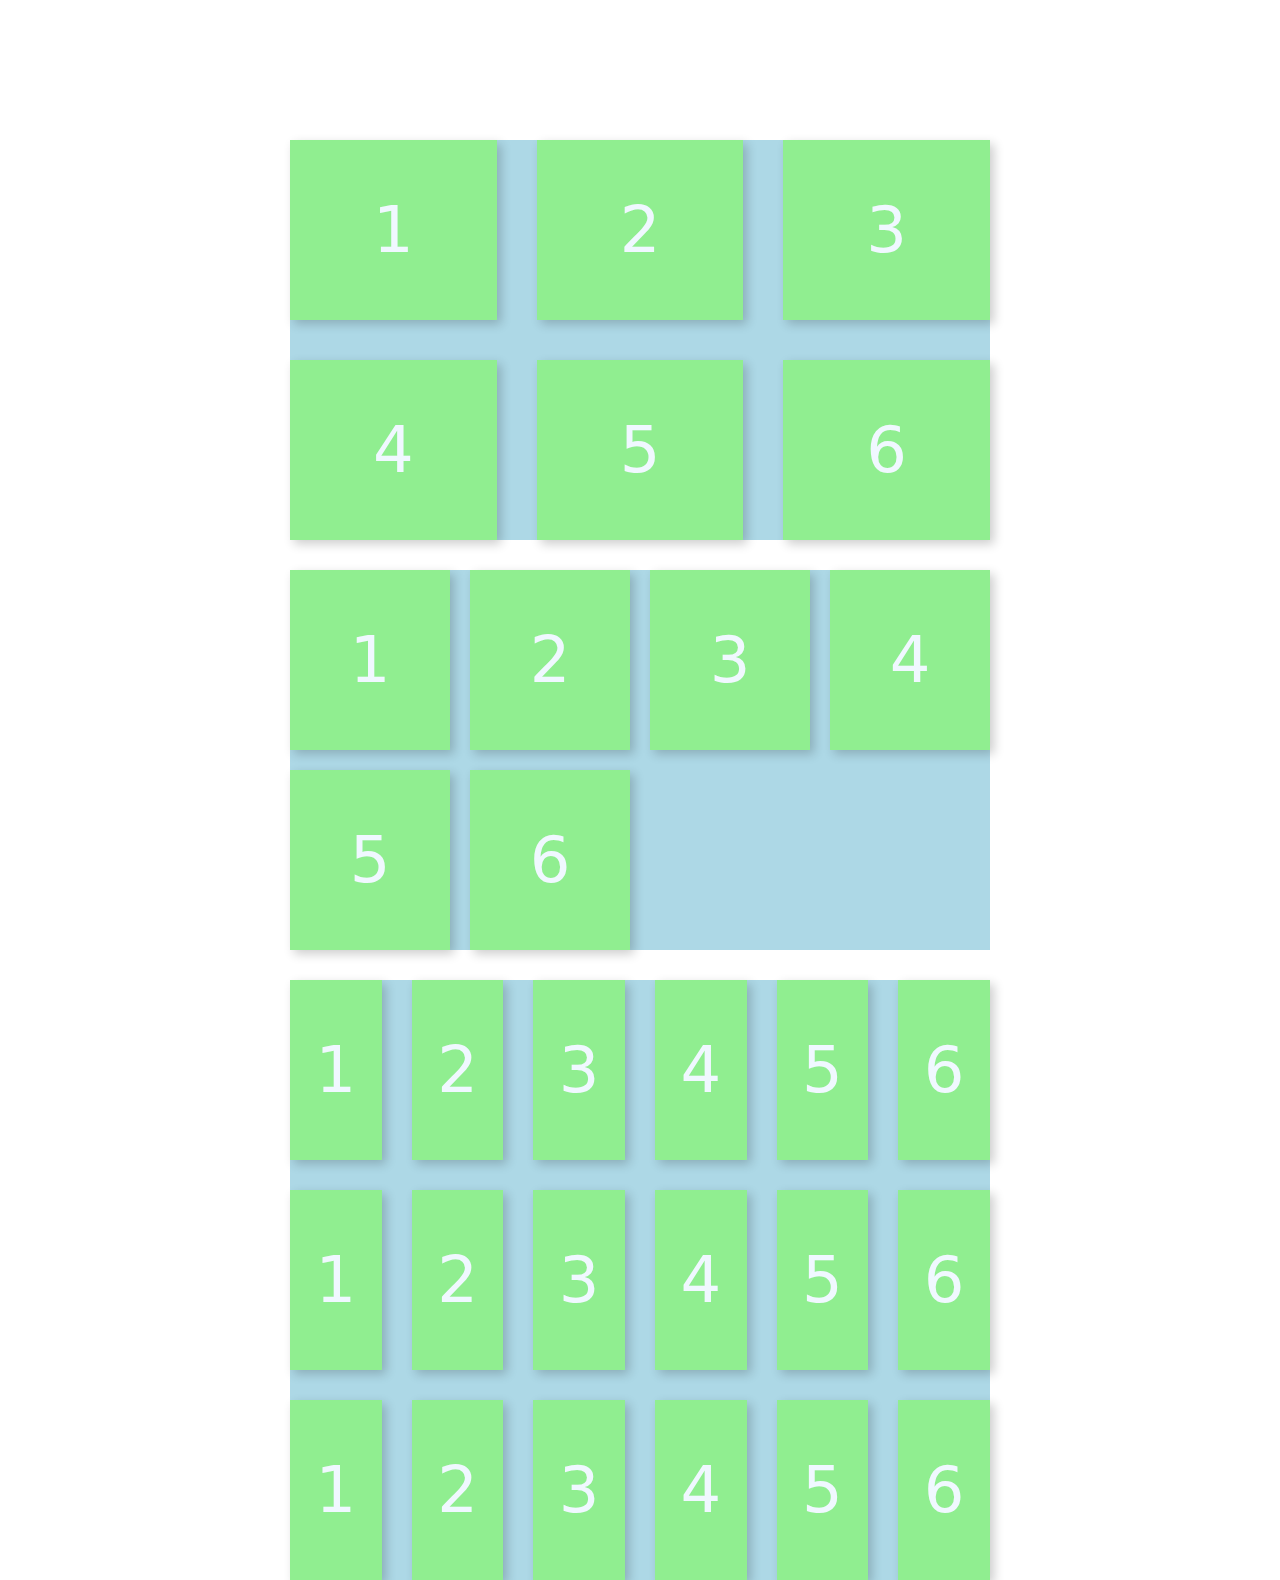
<file: theory/block.html>
<!DOCTYPE html>
<html lang="en">
  <head>
    <meta charset="UTF-8" />
    <meta http-equiv="X-UA-Compatible" content="IE=edge" />
    <meta name="viewport" content="width=device-width, initial-scale=1.0" />
    <title>Flexbox model</title>
    <link
      rel="stylesheet"
      href="https://cdn.jsdelivr.net/npm/modern-normalize@1.1.0/modern-normalize.min.css"
    />
    <link rel="stylesheet" href="./block.css" />
  </head>
  <body>
    <div class="flexbox-container items-3">
      <div class="flexbox-item">1</div>
      <div class="flexbox-item">2</div>
      <div class="flexbox-item">3</div>
      <div class="flexbox-item">4</div>
      <div class="flexbox-item">5</div>
      <div class="flexbox-item">6</div>
    </div>
    <div class="flexbox-container items-4">
      <div class="flexbox-item">1</div>
      <div class="flexbox-item">2</div>
      <div class="flexbox-item">3</div>
      <div class="flexbox-item">4</div>
      <div class="flexbox-item">5</div>
      <div class="flexbox-item">6</div>
    </div>
    <div class="flexbox-container items-6">
      <div class="flexbox-item">1</div>
      <div class="flexbox-item">2</div>
      <div class="flexbox-item">3</div>
      <div class="flexbox-item">4</div>
      <div class="flexbox-item">5</div>
      <div class="flexbox-item">6</div>
      <div class="flexbox-item">1</div>
      <div class="flexbox-item">2</div>
      <div class="flexbox-item">3</div>
      <div class="flexbox-item">4</div>
      <div class="flexbox-item">5</div>
      <div class="flexbox-item">6</div>
      <div class="flexbox-item">1</div>
      <div class="flexbox-item">2</div>
      <div class="flexbox-item">3</div>
      <div class="flexbox-item">4</div>
      <div class="flexbox-item">5</div>
      <div class="flexbox-item">6</div>
    </div>
  </body>
</html>
</file>
<file: theory/block.css>
body {
  padding-top: 140px;
}

.flexbox-container {
  width: 700px;
  /* height: 500px; */
  margin: 0 auto;

  background-color: lightblue;
}

.flexbox-item {
  /* width: 180px; */
  height: 180px;

  font-size: 4em;
  line-height: 180px;
  color: aliceblue;
  text-align: center;
  background-color: lightgreen;

  box-shadow: 4px 4px 10px rgb(0 0 0 / 0.2);
}
/* .flexbox-item:nth-child(2) {
  background-color: tomato;
  font-size: 7em;
} */
/**
  |============================
  | Flexbox layout
  |============================
*/
.flexbox-container {
  /* display: flex;
  flex-wrap: wrap;
  gap: 20px;

  outline: 2px solid red; */

  /* justify-content: space-between; */
  /* justify-content: center;
  align-items: center; */

  /*
  == Default properties ==
  justify-content: flex-start;
  flex-direction: row;
  align-items: stretch;
  align-content: stretch;
  flex-wrap: nowrap;

  */
}

.flexbox-item {
  /* margin-bottom: 80px;
  margin-right: 80px; */
}

/* .flexbox-item:nth-last-child(-n + 3) {
  margin-bottom: 0;
}

.flexbox-item:nth-child(3n + 3) {
  margin-right: 0;
} */

/**
  |============================
  | Flexbox grid
  |============================
*/
:root {
  --items: 3;
  --indent: 20px;
}
/* Base class for grid */
.flexbox-container {
  display: flex;
  flex-wrap: wrap;
  gap: var(--indent);
}

.flexbox-item {
  width: calc((100% - var(--indent) * (var(--items) - 1)) / var(--items));
}

/*  */
.items-3 {
  --indent: 40px;

  margin-bottom: 30px;
}
.items-4 {
  --items: 4;
  margin-bottom: 30px;
}

.items-6 {
  --items: 6;
  --indent: 30px;
}
</file>
